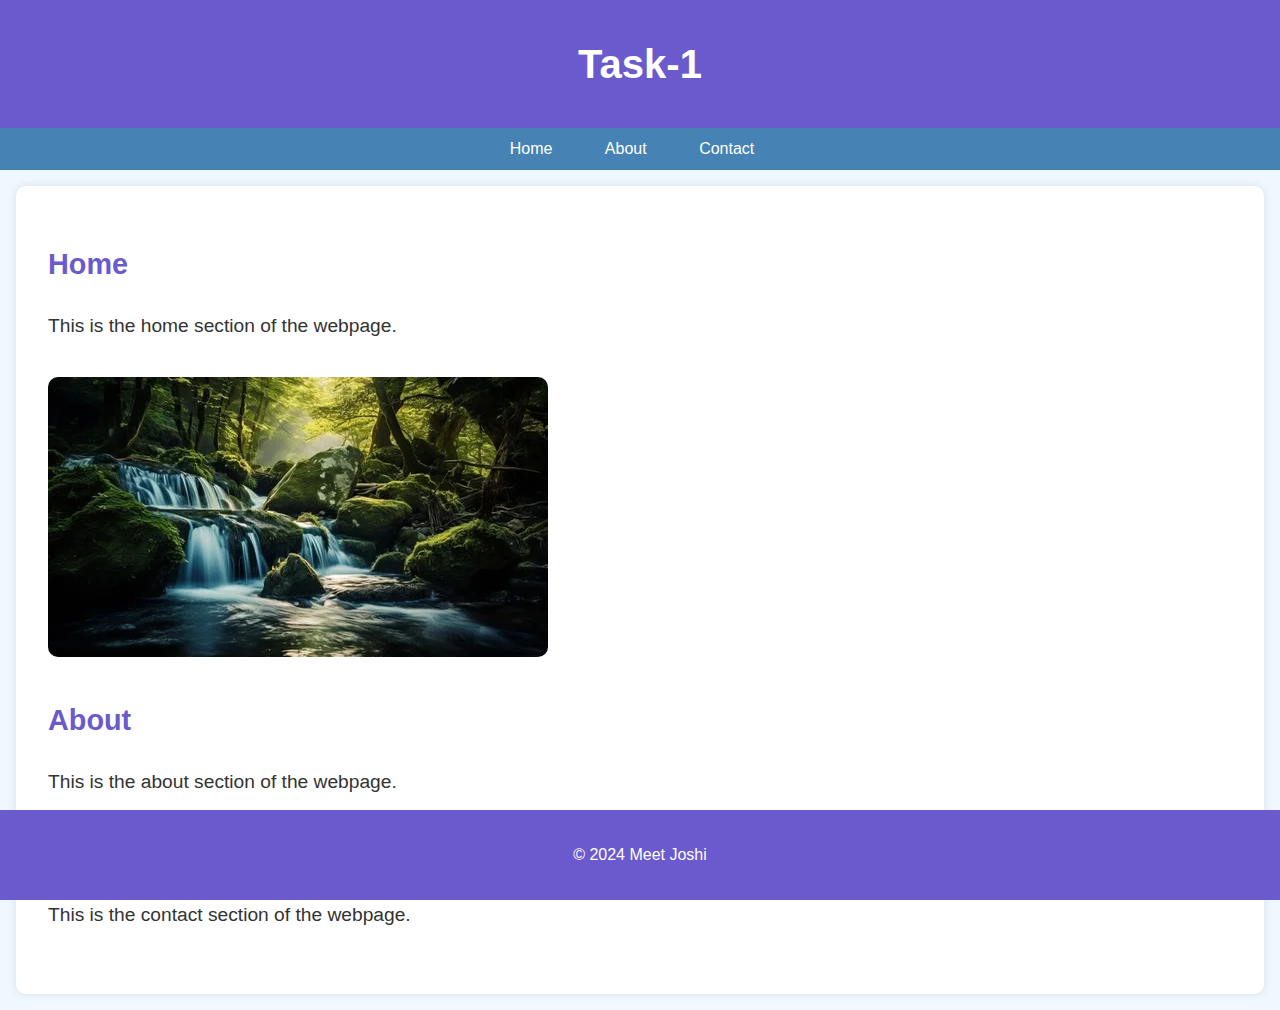
<file: Web Development Task-1/index.html>
<!DOCTYPE html>
<html lang="en">
<head>
    <meta charset="UTF-8">
    <meta name="viewport" content="width=device-width, initial-scale=1.0">
    <title>Web Development Task-1</title>
    <link rel="stylesheet" href="styles.css">
</head>
<body>
    <header>
        <h1>Task-1</h1>
    </header>
    <nav>
        <ul>
            <li><a href="#home">Home</a></li>
            <li><a href="#about">About</a></li>
            <li><a href="#contact">Contact</a></li>
        </ul>
    </nav>
    <main>
        <section id="home">
            <h2>Home</h2>
            <p>This is the home section of the webpage.</p>
            <img src="b1.jpg" alt="A beautiful scenery">
        </section>
        <section id="about">
            <h2>About</h2>
            <p>This is the about section of the webpage.</p>
        </section>
        <section id="contact">
            <h2>Contact</h2>
            <p>This is the contact section of the webpage.</p>
        </section>
    </main>
    <footer>
        <p>&copy; 2024 Meet Joshi</p>
    </footer>
</body>
</html>
</file>
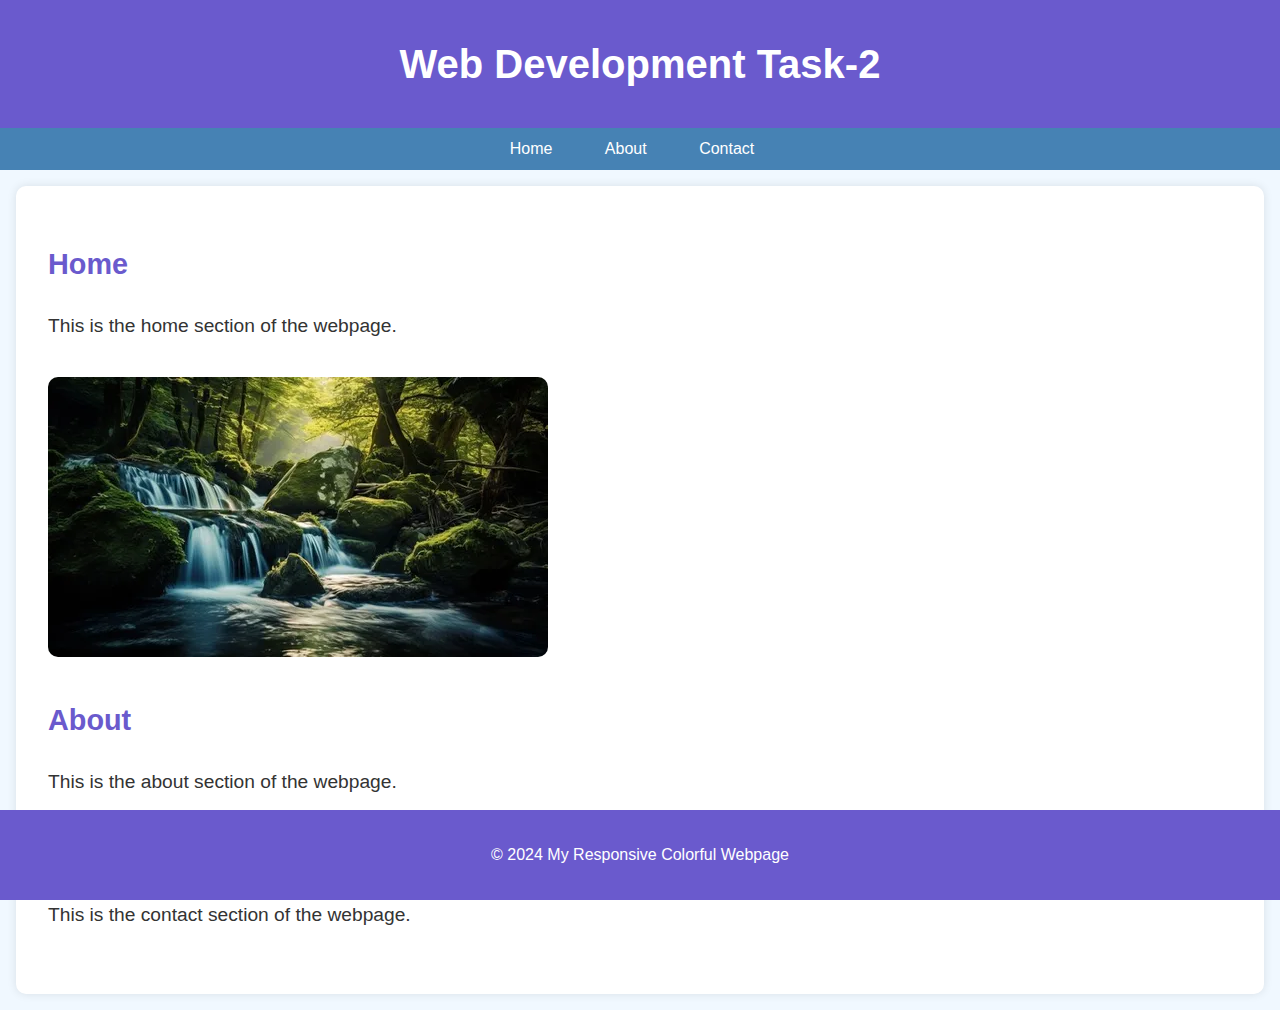
<file: Web Development Task-2/index.html>
<!DOCTYPE html>
<html lang="en">
<head>
    <meta charset="UTF-8">
    <meta name="viewport" content="width=device-width, initial-scale=1.0">
    <title>Responsive Webpage</title>
    <link rel="stylesheet" href="styles.css">
</head>
<body>
    <header>
        <h1>Web Development Task-2</h1>
    </header>
    <nav>
        <ul>
            <li><a href="#home">Home</a></li>
            <li><a href="#about">About</a></li>
            <li><a href="#contact">Contact</a></li>
        </ul>
    </nav>
    <main>
        <section id="home">
            <h2>Home</h2>
            <p>This is the home section of the webpage.</p>
            <img src="b1.jpg" alt="A beautiful scenery">
        </section>
        <section id="about">
            <h2>About</h2>
            <p>This is the about section of the webpage.</p>
        </section>
        <section id="contact">
            <h2>Contact</h2>
            <p>This is the contact section of the webpage.</p>
        </section>
    </main>
    <footer>
        <p>&copy; 2024 My Responsive Colorful Webpage</p>
    </footer>
</body>
</html>
</file>
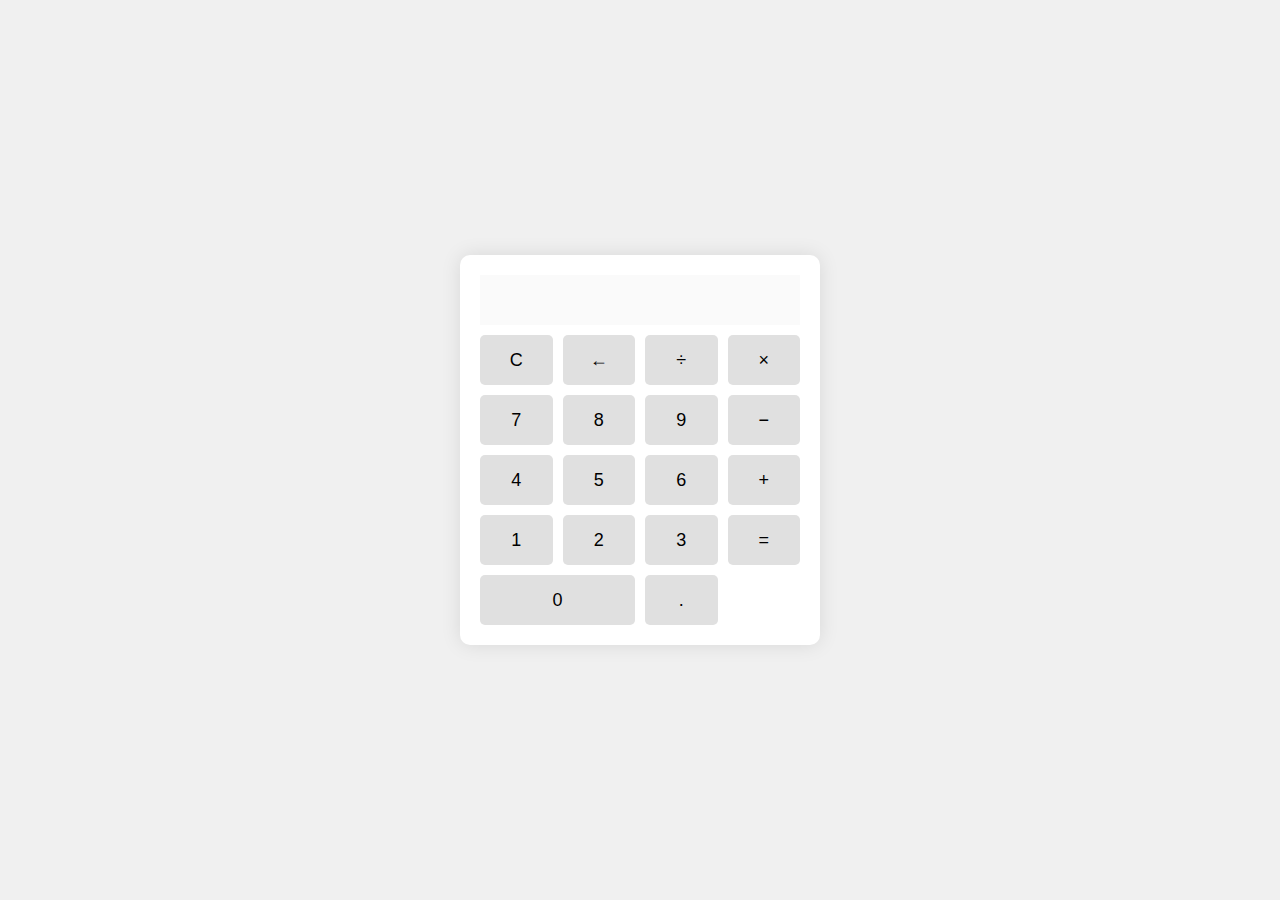
<file: Web Development Task-4/index.html>
<!DOCTYPE html>
<html lang="en">
<head>
    <meta charset="UTF-8">
    <meta name="viewport" content="width=device-width, initial-scale=1.0">
    <title>Calculator</title>
    <link rel="stylesheet" href="styles.css">
</head>
<body>
    <div class="calculator">
        <input type="text" id="display" disabled />
        <div class="buttons">
            <button onclick="clearDisplay()">C</button>
            <button onclick="deleteChar()">←</button>
            <button onclick="appendOperator('/')">÷</button>
            <button onclick="appendOperator('*')">×</button>
            <button onclick="appendNumber(7)">7</button>
            <button onclick="appendNumber(8)">8</button>
            <button onclick="appendNumber(9)">9</button>
            <button onclick="appendOperator('-')">−</button>
            <button onclick="appendNumber(4)">4</button>
            <button onclick="appendNumber(5)">5</button>
            <button onclick="appendNumber(6)">6</button>
            <button onclick="appendOperator('+')">+</button>
            <button onclick="appendNumber(1)">1</button>
            <button onclick="appendNumber(2)">2</button>
            <button onclick="appendNumber(3)">3</button>
            <button onclick="calculate()">=</button>
            <button onclick="appendNumber(0)" class="zero">0</button>
            <button onclick="appendNumber('.')">.</button>
        </div>
    </div>
    <script src="script.js"></script>
</body>
</html>
</file>
<file: Web Development Task-1/styles.css>
/* General styles */
body {
    font-family: 'Helvetica Neue', Arial, sans-serif;
    line-height: 1.6;
    margin: 0;
    padding: 0;
    background-color: #f0f8ff;
    color: #333;
}

/* Header styles */
header {
    background-color: #6a5acd;
    color: #fff;
    padding: 2rem 0;
    text-align: center;
}

header h1 {
    font-size: 2.5rem;
    margin: 0;
}

/* Navigation styles */
nav ul {
    list-style: none;
    padding: 0;
    text-align: center;
    background-color: #4682b4;
    margin: 0;
}

nav ul li {
    display: inline;
    margin-right: 1rem;
}

nav ul li a {
    color: #fff;
    text-decoration: none;
    padding: 0.5rem 1rem;
    display: inline-block;
    border-radius: 5px;
}

nav ul li a:hover {
    background-color: #5f9ea0;
}

/* Main content styles */
main {
    padding: 2rem;
    background-color: #fff;
    margin: 1rem;
    border-radius: 10px;
    box-shadow: 0 0 10px rgba(0, 0, 0, 0.1);
}

section {
    margin-bottom: 2rem;
}

section h2 {
    font-size: 1.8rem;
    color: #6a5acd;
}

section p {
    font-size: 1.2rem;
    margin-top: 0.5rem;
}

section img {
    max-width: 100%;
    height: auto;
    border-radius: 10px;
    margin-top: 1rem;
}

/* Footer styles */
footer {
    background-color: #6a5acd;
    color: #fff;
    text-align: center;
    padding: 1rem 0;
    position: fixed;
    bottom: 0;
    width: 100%;
}
</file>
<file: Web Development Task-2/styles.css>
/* General styles */
body {
    font-family: 'Helvetica Neue', Arial, sans-serif;
    line-height: 1.6;
    margin: 0;
    padding: 0;
    background-color: #f0f8ff;
    color: #333;
}

/* Header styles */
header {
    background-color: #6a5acd;
    color: #fff;
    padding: 2rem 0;
    text-align: center;
}

header h1 {
    font-size: 2.5rem;
    margin: 0;
}

/* Navigation styles */
nav ul {
    list-style: none;
    padding: 0;
    text-align: center;
    background-color: #4682b4;
    margin: 0;
}

nav ul li {
    display: inline;
    margin-right: 1rem;
}

nav ul li a {
    color: #fff;
    text-decoration: none;
    padding: 0.5rem 1rem;
    display: inline-block;
    border-radius: 5px;
}

nav ul li a:hover {
    background-color: #5f9ea0;
}

/* Main content styles */
main {
    padding: 2rem;
    background-color: #fff;
    margin: 1rem;
    border-radius: 10px;
    box-shadow: 0 0 10px rgba(0, 0, 0, 0.1);
}

section {
    margin-bottom: 2rem;
}

section h2 {
    font-size: 1.8rem;
    color: #6a5acd;
}

section p {
    font-size: 1.2rem;
    margin-top: 0.5rem;
}

section img {
    max-width: 100%;
    height: auto;
    border-radius: 10px;
    margin-top: 1rem;
}

/* Footer styles */
footer {
    background-color: #6a5acd;
    color: #fff;
    text-align: center;
    padding: 1rem 0;
    position: fixed;
    bottom: 0;
    width: 100%;
}

/* Responsive design */
@media (max-width: 768px) {
    header h1 {
        font-size: 2rem;
    }

    nav ul li {
        display: block;
        margin: 0.5rem 0;
    }

    nav ul li a {
        padding: 1rem;
        display: block;
    }

    main {
        padding: 1rem;
        margin: 0.5rem;
    }

    section h2 {
        font-size: 1.5rem;
    }

    section p {
        font-size: 1rem;
    }
}

@media (max-width: 480px) {
    header h1 {
        font-size: 1.5rem;
    }

    nav ul li {
        margin: 0.2rem 0;
    }

    nav ul li a {
        padding: 0.5rem;
    }

    main {
        padding: 0.5rem;
        margin: 0.2rem;
    }

    section h2 {
        font-size: 1.2rem;
    }

    section p {
        font-size: 0.9rem;
    }
}
</file>
<file: Web Development Task-4/styles.css>
body {
    font-family: 'Arial', sans-serif;
    display: flex;
    justify-content: center;
    align-items: center;
    height: 100vh;
    background-color: #f0f0f0;
    margin: 0;
}

.calculator {
    background-color: white;
    padding: 20px;
    border-radius: 10px;
    box-shadow: 0 0 20px rgba(0, 0, 0, 0.1);
    width: 320px;
}

#display {
    width: 100%;
    height: 50px;
    font-size: 24px;
    text-align: right;
    border: none;
    margin-bottom: 10px;
    padding-right: 10px;
    box-sizing: border-box;
}

.buttons {
    display: grid;
    grid-template-columns: repeat(4, 1fr);
    grid-gap: 10px;
}

button {
    height: 50px;
    font-size: 18px;
    background-color: #e0e0e0;
    border: none;
    border-radius: 5px;
    transition: background-color 0.3s;
}

button:hover {
    background-color: #d4d4d4;
}

button.zero {
    grid-column: span 2;
}
</file>
